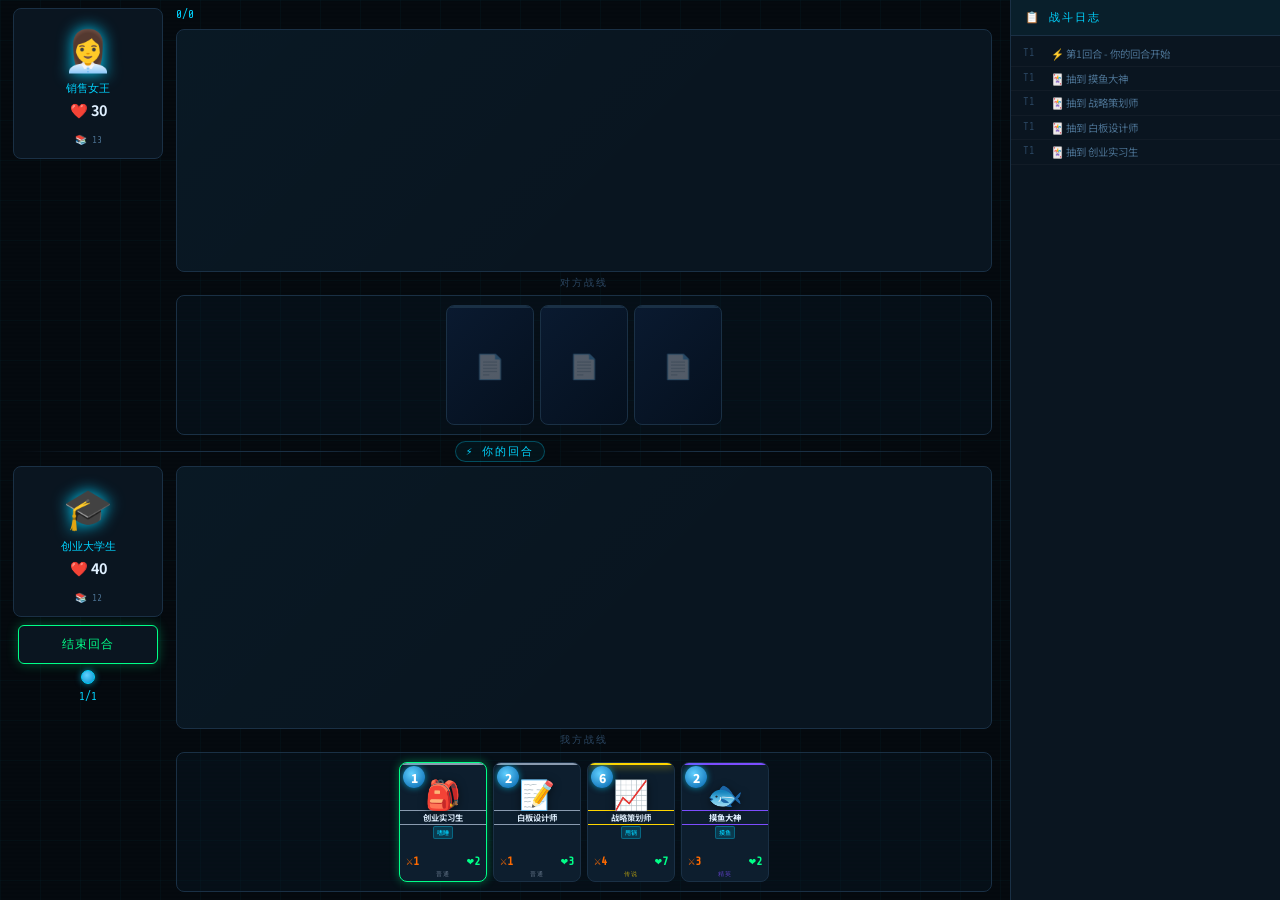
<file: index.html>
<!DOCTYPE html>
<html lang="zh-CN">
<head>
  <meta charset="UTF-8">
  <meta name="viewport" content="width=device-width, initial-scale=1.0">
  <title>无大道 — 职场卡牌对决</title>
  <link rel="stylesheet" href="style.css">
  <link rel="preconnect" href="https://fonts.googleapis.com">
  <link href="https://fonts.googleapis.com/css2?family=Noto+Sans+SC:wght@300;400;700;900&family=Share+Tech+Mono&display=swap" rel="stylesheet">
</head>
<body>
  <!-- 背景网格 -->
  <div class="bg-grid"></div>
  <div class="bg-scanline"></div>

  <!-- 游戏主容器 -->
  <div id="game-container">

    <!-- 顶部：对手区域 -->
    <div id="opponent-area" class="player-area opponent-area">
      <div class="area-left">
        <div id="opponent-hero-zone" class="hero-zone" onclick="attackHero()">
          <div id="opponent-hero"></div>
          <div class="deck-count">
            <span id="opponent-deck-badge" class="deck-badge">📚 <span id="opp-deck-cnt">0</span></span>
          </div>
        </div>
      </div>
      <div class="area-center">
        <div id="opponent-hand" class="hand-zone opponent-hand"></div>
        <div class="board-label">对方战线</div>
        <div id="opponent-board" class="board-zone"></div>
        <div id="opponent-mana" class="mana-zone"></div>
        <span id="opponent-mana-label" class="mana-label">0/0</span>
      </div>
    </div>

    <!-- 中间分割线 + 全局效果 -->
    <div id="center-bar">
      <div id="global-effects" class="global-effects"></div>
      <div class="turn-divider">
        <div class="divider-line"></div>
        <div class="divider-center">
          <span id="turn-indicator">⚡ 你的回合</span>
        </div>
        <div class="divider-line"></div>
      </div>
    </div>

    <!-- 底部：玩家区域 -->
    <div id="player-area" class="player-area">
      <div class="area-left">
        <div class="hero-zone">
          <div id="player-hero"></div>
          <div class="deck-count">
            <span id="player-deck-badge" class="deck-badge">📚 <span id="player-deck-cnt">0</span></span>
          </div>
        </div>
        <div class="action-panel">
          <button id="end-turn-btn" class="end-turn-btn" onclick="endTurn()">结束回合</button>
          <div id="player-mana" class="mana-zone"></div>
          <span id="player-mana-label" class="mana-label">0/0</span>
        </div>
      </div>
      <div class="area-center">
        <div id="player-board" class="board-zone"></div>
        <div class="board-label">我方战线</div>
        <div id="player-hand" class="hand-zone player-hand"></div>
      </div>
    </div>

  </div>

  <!-- 侧边日志 -->
  <div id="log-panel">
    <div class="log-title">📋 战斗日志</div>
    <div id="game-log"></div>
  </div>

  <!-- 离职档案弹窗 -->
  <div id="graveyard-modal" class="modal" style="display:none">
    <div class="modal-content">
      <div class="modal-title">📂 离职档案</div>
      <div id="graveyard-cards"></div>
      <button onclick="document.getElementById('graveyard-modal').style.display='none'">关闭</button>
    </div>
  </div>

  <script type="module" src="src/main.js"></script>
  <script type="module">
    // 回合指示器更新
    import { GameState } from './src/core/gameState.js';
    const origRender = (await import('./src/ui/renderGame.js')).renderGame;

    // 定期刷新回合指示器和牌库数量
    setInterval(() => {
      const ind = document.getElementById('turn-indicator');
      if (ind) {
        ind.textContent = GameState.currentTurn === 'player' ? '⚡ 你的回合' : '🤖 对手回合';
      }
      const pd = document.getElementById('player-deck-cnt');
      const od = document.getElementById('opp-deck-cnt');
      if (pd) pd.textContent = GameState.player.deck?.length || 0;
      if (od) od.textContent = GameState.opponent.deck?.length || 0;
    }, 300);
  </script>
</body>
</html>
</file>
<file: style.css>
/* ===== 无大道 · 职场卡牌对决 ===== */
/* 暗色科技风格 */

:root {
  --bg-deep:       #050a0f;
  --bg-panel:      #0a1520;
  --bg-card:       #0d1e2e;
  --bg-board:      #091520;
  --border-dim:    #1a3045;
  --border-glow:   #00d4ff;
  --accent-cyan:   #00d4ff;
  --accent-orange: #ff6a00;
  --accent-green:  #00ff88;
  --accent-red:    #ff2d55;
  --accent-gold:   #ffd600;
  --text-primary:  #e0f0ff;
  --text-dim:      #4a7090;
  --text-muted:    #2a4560;

  /* 品质颜色 */
  --q-common:   #8a9bb0;
  --q-uncommon: #4fc3f7;
  --q-rare:     #7c4dff;
  --q-epic:     #ff6d00;
  --q-legendary:#ffd600;

  --font-main: 'Noto Sans SC', sans-serif;
  --font-mono: 'Share Tech Mono', monospace;
}

* { box-sizing: border-box; margin: 0; padding: 0; }

body {
  background: var(--bg-deep);
  color: var(--text-primary);
  font-family: var(--font-main);
  height: 100vh;
  overflow: hidden;
  user-select: none;
}

/* 背景网格 */
.bg-grid {
  position: fixed; inset: 0; z-index: 0;
  background-image:
    linear-gradient(rgba(0,212,255,0.03) 1px, transparent 1px),
    linear-gradient(90deg, rgba(0,212,255,0.03) 1px, transparent 1px);
  background-size: 40px 40px;
  pointer-events: none;
}
.bg-scanline {
  position: fixed; inset: 0; z-index: 0;
  background: repeating-linear-gradient(
    0deg, transparent, transparent 2px,
    rgba(0,0,0,0.15) 2px, rgba(0,0,0,0.15) 4px
  );
  pointer-events: none;
  opacity: 0.4;
}

/* ===== 游戏主容器 ===== */
#game-container {
  position: relative; z-index: 1;
  display: flex;
  flex-direction: column;
  height: 100vh;
  width: calc(100vw - 280px);
  padding: 8px;
  gap: 4px;
}

/* ===== 玩家区域 ===== */
.player-area {
  display: flex;
  flex: 1;
  gap: 8px;
  min-height: 0;
}

.area-left {
  display: flex;
  flex-direction: column;
  align-items: center;
  gap: 8px;
  width: 160px;
  flex-shrink: 0;
}

.area-center {
  display: flex;
  flex-direction: column;
  flex: 1;
  gap: 4px;
  min-width: 0;
  min-height: 0;
  overflow: hidden;
}

.opponent-area .area-center {
  flex-direction: column-reverse;
}

/* ===== 英雄区域 ===== */
.hero-zone {
  width: 150px;
  background: var(--bg-panel);
  border: 1px solid var(--border-dim);
  border-radius: 8px;
  padding: 10px;
  position: relative;
  cursor: pointer;
  transition: border-color 0.2s, box-shadow 0.2s;
}

.hero-zone.valid-hero-target {
  border-color: var(--accent-red);
  box-shadow: 0 0 16px var(--accent-red), inset 0 0 20px rgba(255,45,85,0.15);
  animation: pulse-red 0.8s ease infinite alternate;
}

@keyframes pulse-red {
  from { box-shadow: 0 0 8px var(--accent-red); }
  to   { box-shadow: 0 0 24px var(--accent-red), 0 0 40px rgba(255,45,85,0.4); }
}

#player-hero, #opponent-hero {
  min-height: 80px;
}

.hero-portrait {
  font-size: 2.5rem;
  text-align: center;
  margin-bottom: 4px;
  filter: drop-shadow(0 0 8px var(--accent-cyan));
}

.hero-info { text-align: center; }

.hero-name {
  font-size: 0.7rem;
  color: var(--accent-cyan);
  font-family: var(--font-mono);
  margin-bottom: 3px;
}

.hero-hp {
  font-size: 0.9rem;
  font-weight: 700;
  color: var(--text-primary);
}

.hero-hp.low { color: var(--accent-red); animation: blink 1s ease infinite; }
@keyframes blink { 50% { opacity: 0.5; } }

.hero-armor { color: var(--accent-cyan); margin-right: 4px; }

/* 英雄技能按钮 */
.hero-skill-btn {
  width: 100%;
  background: var(--bg-panel);
  border: 1px solid var(--border-dim);
  border-radius: 6px;
  color: var(--text-dim);
  padding: 6px 4px;
  cursor: not-allowed;
  font-family: var(--font-main);
  font-size: 0.65rem;
  text-align: center;
  transition: all 0.2s;
  position: relative;
}

.hero-skill-btn.usable {
  border-color: var(--accent-cyan);
  color: var(--accent-cyan);
  cursor: pointer;
  box-shadow: 0 0 8px rgba(0,212,255,0.3);
}

.hero-skill-btn.usable:hover {
  background: rgba(0,212,255,0.1);
  box-shadow: 0 0 16px rgba(0,212,255,0.5);
}

.skill-cost {
  font-size: 0.8rem;
  font-weight: 900;
  color: var(--accent-gold);
  margin-bottom: 2px;
}

.skill-name { font-size: 0.6rem; }

/* ===== 操作面板 ===== */
.action-panel {
  display: flex;
  flex-direction: column;
  align-items: center;
  gap: 6px;
}

.end-turn-btn {
  width: 140px;
  padding: 10px;
  background: var(--bg-panel);
  border: 1px solid var(--border-dim);
  border-radius: 6px;
  color: var(--text-dim);
  font-family: var(--font-mono);
  font-size: 0.75rem;
  cursor: not-allowed;
  letter-spacing: 1px;
  transition: all 0.2s;
}

.end-turn-btn.active-turn {
  border-color: var(--accent-green);
  color: var(--accent-green);
  cursor: pointer;
  box-shadow: 0 0 12px rgba(0,255,136,0.3);
}

.end-turn-btn.active-turn:hover {
  background: rgba(0,255,136,0.1);
  box-shadow: 0 0 20px rgba(0,255,136,0.5);
  transform: translateY(-1px);
}

/* ===== 法力值 ===== */
.mana-zone {
  display: flex;
  flex-wrap: wrap;
  justify-content: center;
  gap: 3px;
  max-width: 140px;
}

.mana-gem {
  width: 14px; height: 14px;
  border-radius: 50%;
  border: 1px solid #1a4060;
  transition: all 0.3s;
}

.mana-gem.filled {
  background: radial-gradient(circle at 40% 35%, #60d0ff, #0090cc);
  border-color: var(--accent-cyan);
  box-shadow: 0 0 6px rgba(0,212,255,0.6);
}

.mana-gem.empty {
  background: #0a1828;
  border-color: #1a3045;
}

.mana-label {
  font-family: var(--font-mono);
  font-size: 0.7rem;
  color: var(--accent-cyan);
}

.deck-count { text-align: center; margin-top: 4px; }
.deck-badge {
  font-family: var(--font-mono);
  font-size: 0.6rem;
  color: var(--text-dim);
}

/* ===== 棋盘区域 ===== */
.board-zone {
  display: flex;
  align-items: center;
  justify-content: center;
  gap: 8px;
  min-height: 120px;
  background: var(--bg-board);
  border: 1px solid var(--border-dim);
  border-radius: 8px;
  padding: 8px;
  position: relative;
  flex: 1;
  overflow-x: auto;
}

.board-zone::before {
  content: '';
  position: absolute;
  inset: 0;
  border-radius: 8px;
  background: linear-gradient(135deg, rgba(0,212,255,0.02), transparent 60%);
  pointer-events: none;
}

.board-label {
  font-family: var(--font-mono);
  font-size: 0.6rem;
  color: var(--text-muted);
  text-align: center;
  letter-spacing: 2px;
  padding: 1px 0;
}

/* ===== 手牌区域 ===== */
.hand-zone {
  display: flex;
  align-items: center;
  justify-content: center;
  gap: 6px;
  padding: 6px 8px;
  min-height: 140px;
  height: 140px;
  overflow-x: auto;
  position: relative;
  z-index: 5;
  background: rgba(13, 30, 46, 0.3);
  border: 1px solid var(--border-dim);
  border-radius: 8px;
}

.player-hand .card:hover {
  transform: translateY(-12px) scale(1.05);
  z-index: 10;
}

.player-hand .card[draggable="true"] {
  cursor: grab;
}

.player-hand .card[draggable="true"]:active {
  cursor: grabbing;
}

.player-hand .card.dragging {
  opacity: 0.5;
  transform: scale(0.95);
}

.board-zone {
  transition: all 0.2s ease;
}

.board-zone.drag-over {
  background: rgba(0, 212, 255, 0.1);
  border: 2px dashed var(--primary);
  border-radius: 8px;
}

/* ===== 中间分割线 ===== */
#center-bar {
  display: flex;
  flex-direction: column;
  gap: 2px;
  flex-shrink: 0;
}

.turn-divider {
  display: flex;
  align-items: center;
  gap: 10px;
  padding: 0 8px;
}

.divider-line {
  flex: 1;
  height: 1px;
  background: linear-gradient(90deg, transparent, var(--border-dim), var(--border-dim), transparent);
}

.divider-center {
  white-space: nowrap;
  font-family: var(--font-mono);
  font-size: 0.7rem;
  color: var(--accent-cyan);
  letter-spacing: 2px;
  padding: 2px 10px;
  border: 1px solid rgba(0,212,255,0.3);
  border-radius: 20px;
  background: rgba(0,212,255,0.05);
}

/* ===== 全局效果 ===== */
.global-effects {
  display: flex;
  gap: 6px;
  justify-content: center;
  flex-wrap: wrap;
}

.effect-badge {
  font-size: 0.65rem;
  color: var(--accent-orange);
  border: 1px solid var(--accent-orange);
  border-radius: 4px;
  padding: 2px 8px;
  background: rgba(255,106,0,0.1);
  font-family: var(--font-mono);
  animation: pulse-orange 1.5s ease infinite alternate;
}

@keyframes pulse-orange {
  from { box-shadow: 0 0 4px rgba(255,106,0,0.3); }
  to   { box-shadow: 0 0 10px rgba(255,106,0,0.6); }
}

/* ===== 卡牌样式 ===== */
.card {
  width: 88px;
  min-width: 88px;
  height: 120px;
  background: var(--bg-card);
  border: 1px solid var(--border-dim);
  border-radius: 8px;
  display: flex;
  flex-direction: column;
  align-items: center;
  position: relative;
  cursor: pointer;
  transition: transform 0.15s, box-shadow 0.15s, border-color 0.15s;
  overflow: hidden;
  flex-shrink: 0;
}

.card::before {
  content: '';
  position: absolute;
  top: 0; left: 0; right: 0;
  height: 2px;
  background: var(--border-dim);
  transition: background 0.2s;
}

.card-common::before   { background: var(--q-common); }
.card-uncommon::before { background: var(--q-uncommon); }
.card-rare::before     { background: var(--q-rare); }
.card-epic::before     { background: var(--q-epic); }
.card-legendary::before{ background: var(--q-legendary); box-shadow: 0 0 8px var(--q-legendary); }

.card-cost {
  position: absolute;
  top: 3px; left: 3px;
  width: 22px; height: 22px;
  background: radial-gradient(circle at 40% 35%, #60d0ff, #0060aa);
  border-radius: 50%;
  display: flex; align-items: center; justify-content: center;
  font-size: 0.75rem;
  font-weight: 900;
  color: white;
  box-shadow: 0 0 6px rgba(0,212,255,0.6);
  z-index: 2;
}

.card-art {
  font-size: 1.8rem;
  margin-top: 16px;
  margin-bottom: 2px;
  filter: drop-shadow(0 2px 4px rgba(0,0,0,0.5));
  line-height: 1;
}

.card-name {
  font-size: 0.52rem;
  font-weight: 700;
  text-align: center;
  padding: 1px 4px;
  border-top: 1px solid;
  border-bottom: 1px solid;
  width: 100%;
  color: var(--text-primary);
  line-height: 1.3;
  word-break: break-all;
}

.card-keywords {
  display: flex;
  flex-wrap: wrap;
  gap: 2px;
  justify-content: center;
  padding: 1px 2px;
  min-height: 14px;
}

.keyword-badge {
  font-size: 0.38rem;
  padding: 1px 3px;
  background: rgba(0,212,255,0.15);
  border: 1px solid rgba(0,212,255,0.3);
  border-radius: 2px;
  color: var(--accent-cyan);
  white-space: nowrap;
}

.card-stats {
  display: flex;
  justify-content: space-between;
  width: 100%;
  padding: 2px 6px;
  margin-top: auto;
}

.card-atk {
  font-size: 0.75rem;
  font-weight: 900;
  color: var(--accent-orange);
  font-family: var(--font-mono);
}

.card-hp {
  font-size: 0.75rem;
  font-weight: 900;
  color: var(--accent-green);
  font-family: var(--font-mono);
}

.card-hp.low-hp { color: var(--accent-red); }

.card-quality {
  font-size: 0.38rem;
  letter-spacing: 1px;
  opacity: 0.7;
  font-family: var(--font-mono);
  padding-bottom: 2px;
}

/* 卡牌状态 */
.card.playable {
  border-color: var(--accent-green);
  box-shadow: 0 0 10px rgba(0,255,136,0.4);
}

.card.playable:hover {
  box-shadow: 0 0 18px rgba(0,255,136,0.7);
}

.card.selected, .card.selected-attacker {
  border-color: var(--accent-cyan);
  box-shadow: 0 0 16px var(--accent-cyan), inset 0 0 20px rgba(0,212,255,0.1);
  transform: translateY(-6px) scale(1.04);
}

.card.valid-target {
  border-color: var(--accent-red);
  box-shadow: 0 0 14px var(--accent-red);
  animation: pulse-red 0.6s ease infinite alternate;
  cursor: crosshair;
}

.card.exhausted {
  opacity: 0.5;
  filter: grayscale(60%);
}

.card.has-taunt {
  border-color: var(--accent-gold) !important;
  box-shadow: 0 0 12px rgba(255,214,0,0.5) !important;
}

.card.has-taunt::after {
  content: '🛡';
  position: absolute;
  bottom: 2px; right: 2px;
  font-size: 0.6rem;
}

/* 沉睡状态 */
.card.sleeping { opacity: 0.7; }
.sleep-overlay {
  position: absolute;
  inset: 0;
  display: flex; align-items: center; justify-content: center;
  font-size: 1.8rem;
  background: rgba(0,10,30,0.5);
  border-radius: 8px;
  pointer-events: none;
}

/* 卡牌背面 */
.card-back {
  background: linear-gradient(135deg, #0a1a30, #05101e);
  border-color: var(--border-dim);
  cursor: default;
  display: flex; align-items: center; justify-content: center;
}

.card-back-art { font-size: 1.5rem; opacity: 0.3; }

/* 场上卡牌 */
.board-card { height: 108px; }

/* ===== 侧边日志 ===== */
#log-panel {
  position: fixed;
  right: 0; top: 0; bottom: 0;
  width: 270px;
  background: var(--bg-panel);
  border-left: 1px solid var(--border-dim);
  display: flex;
  flex-direction: column;
  z-index: 10;
}

.log-title {
  padding: 10px 14px;
  font-family: var(--font-mono);
  font-size: 0.7rem;
  color: var(--accent-cyan);
  letter-spacing: 2px;
  border-bottom: 1px solid var(--border-dim);
  background: rgba(0,212,255,0.05);
}

#game-log {
  flex: 1;
  overflow-y: auto;
  padding: 6px 0;
}

#game-log::-webkit-scrollbar { width: 4px; }
#game-log::-webkit-scrollbar-track { background: transparent; }
#game-log::-webkit-scrollbar-thumb { background: var(--border-dim); border-radius: 2px; }

.log-entry {
  display: flex;
  gap: 6px;
  padding: 4px 12px;
  border-bottom: 1px solid rgba(255,255,255,0.03);
  font-size: 0.65rem;
  line-height: 1.5;
  animation: fadeIn 0.3s ease;
}

@keyframes fadeIn { from { opacity: 0; transform: translateX(8px); } to { opacity: 1; } }

.log-turn {
  font-family: var(--font-mono);
  color: var(--text-muted);
  min-width: 22px;
  flex-shrink: 0;
}

.log-msg { color: var(--text-dim); flex: 1; }

.log-entry.log-damage .log-msg { color: #ff7070; }
.log-entry.log-death   .log-msg { color: #888; }
.log-entry.log-summon  .log-msg { color: var(--accent-green); }
.log-entry.log-skill   .log-msg { color: var(--accent-cyan); }
.log-entry.log-info    .log-msg { color: var(--text-dim); }

/* ===== 游戏结束 ===== */
#game-over-overlay {
  position: fixed; inset: 0; z-index: 100;
  background: rgba(0,0,0,0.85);
  display: flex; align-items: center; justify-content: center;
  backdrop-filter: blur(6px);
}

.game-over-box {
  text-align: center;
  padding: 48px 60px;
  background: var(--bg-panel);
  border: 1px solid var(--border-glow);
  border-radius: 16px;
  box-shadow: 0 0 40px rgba(0,212,255,0.3);
}

.game-over-title {
  font-size: 2.5rem;
  font-weight: 900;
  margin-bottom: 10px;
  color: var(--text-primary);
}

.game-over-sub {
  font-size: 1rem;
  color: var(--text-dim);
  margin-bottom: 30px;
}

.restart-btn {
  padding: 12px 32px;
  background: transparent;
  border: 1px solid var(--accent-cyan);
  border-radius: 8px;
  color: var(--accent-cyan);
  font-family: var(--font-mono);
  font-size: 0.9rem;
  letter-spacing: 2px;
  cursor: pointer;
  transition: all 0.2s;
}

.restart-btn:hover {
  background: rgba(0,212,255,0.15);
  box-shadow: 0 0 20px rgba(0,212,255,0.5);
}

/* ===== 弹窗 ===== */
.modal {
  position: fixed; inset: 0; z-index: 50;
  background: rgba(0,0,0,0.7);
  display: flex; align-items: center; justify-content: center;
}

.modal-content {
  background: var(--bg-panel);
  border: 1px solid var(--border-dim);
  border-radius: 10px;
  padding: 24px;
  min-width: 320px;
  max-height: 80vh;
  overflow-y: auto;
}

.modal-title {
  font-family: var(--font-mono);
  font-size: 0.8rem;
  color: var(--accent-cyan);
  margin-bottom: 16px;
  letter-spacing: 2px;
}

/* ===== 响应式 ===== */
@media (max-width: 900px) {
  #game-container { width: 100%; }
  #log-panel { display: none; }
}
</file>
